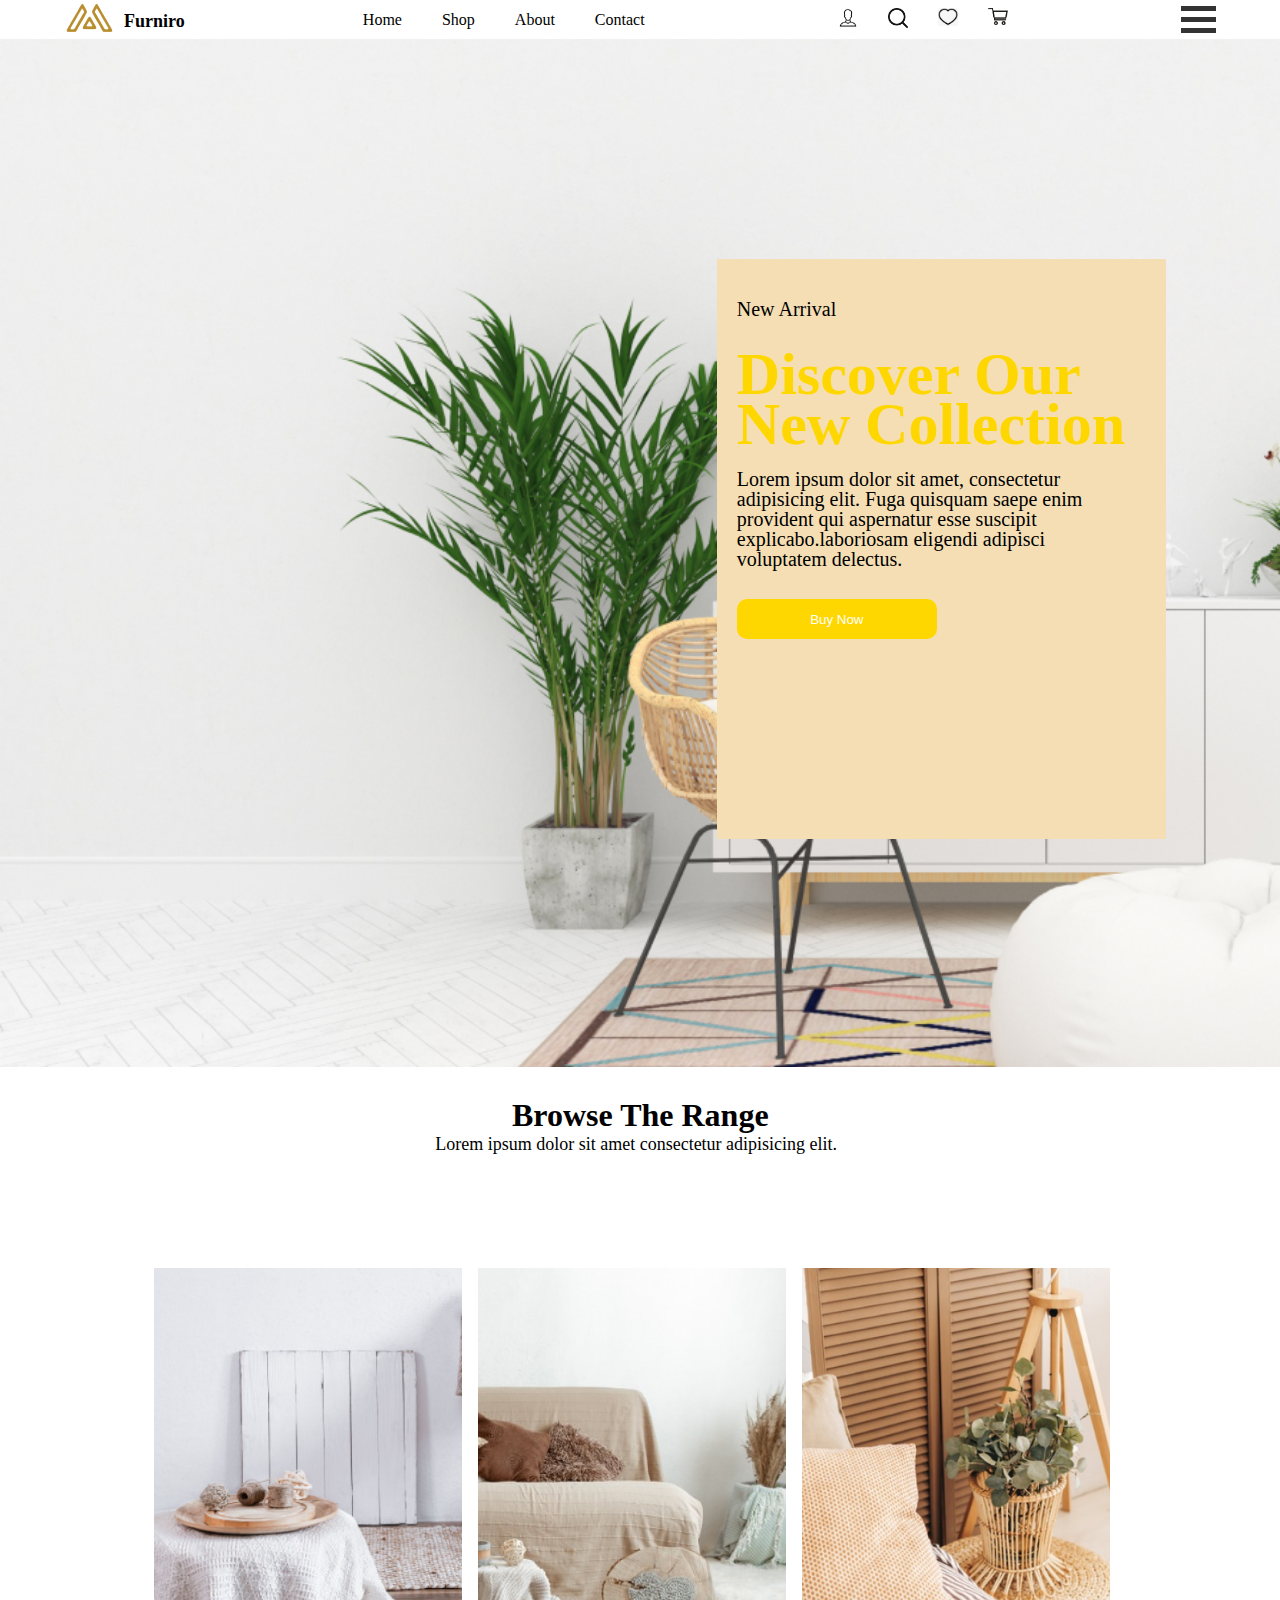
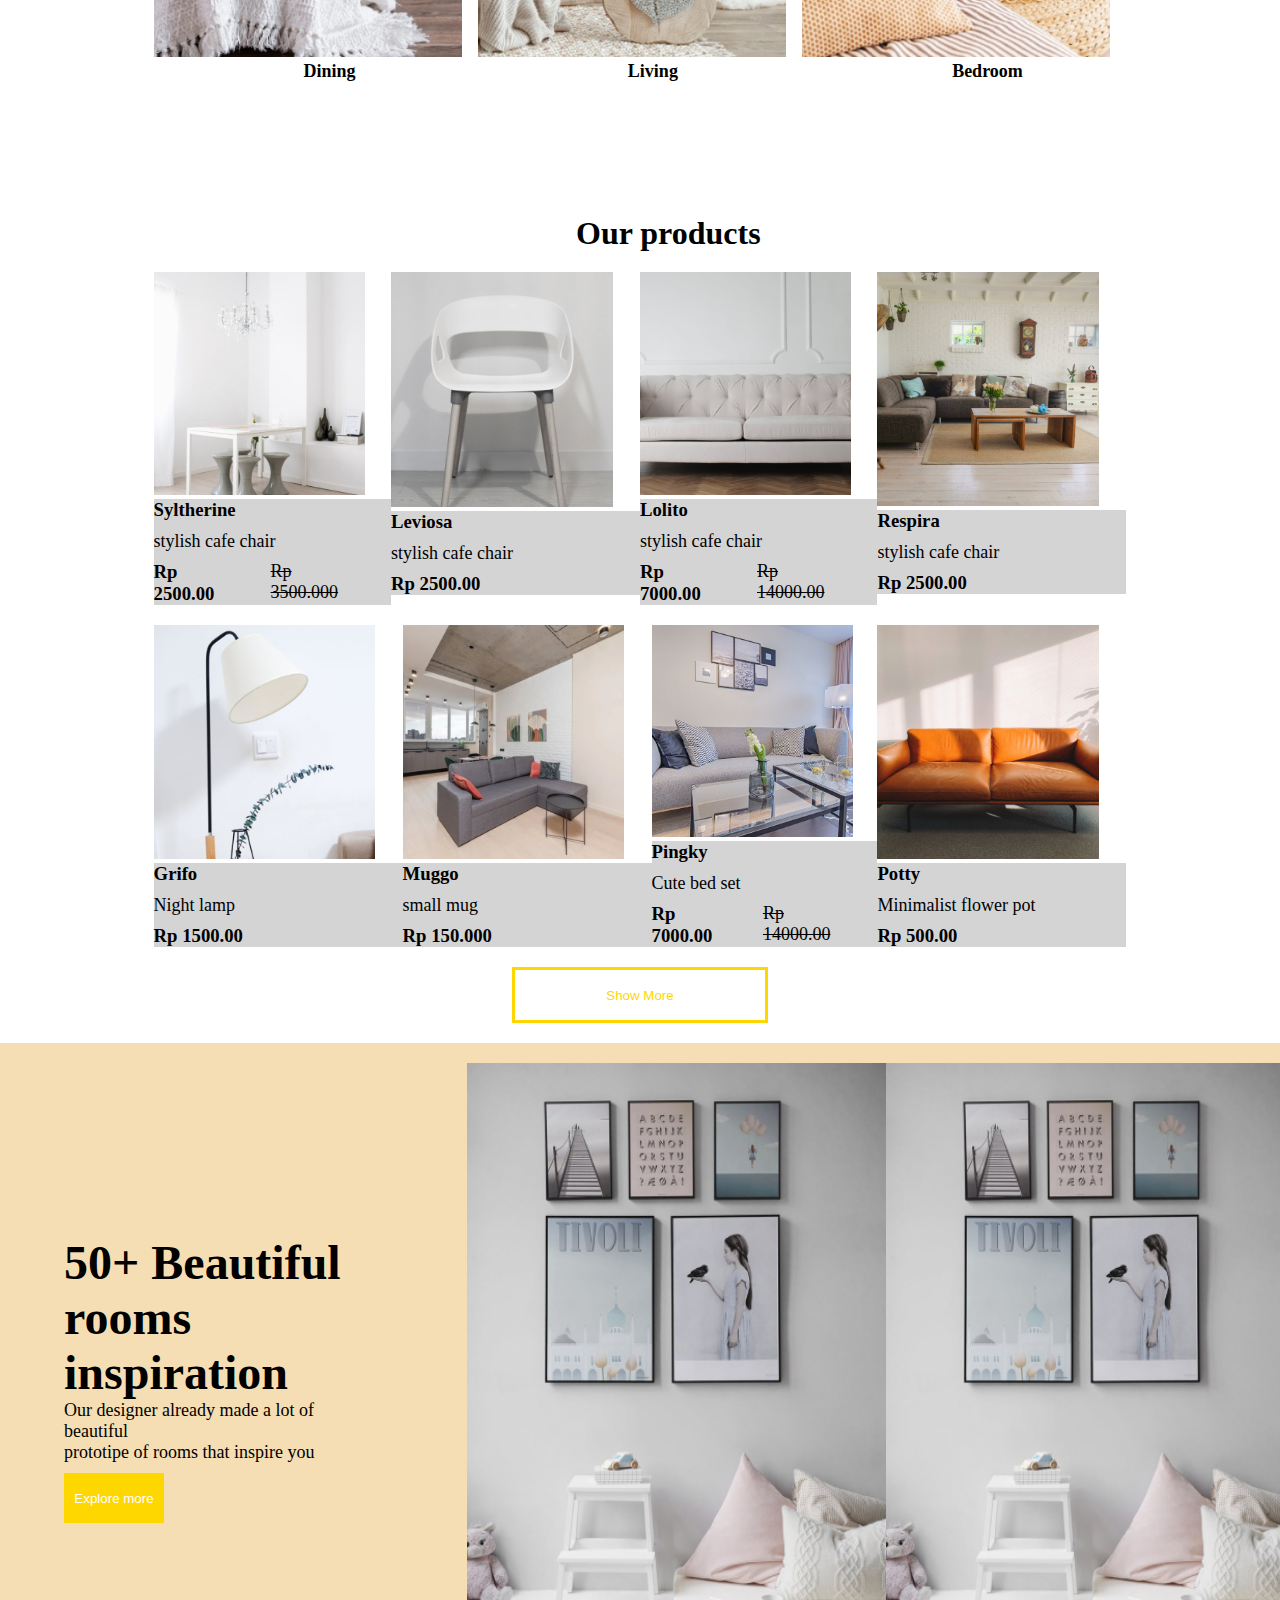
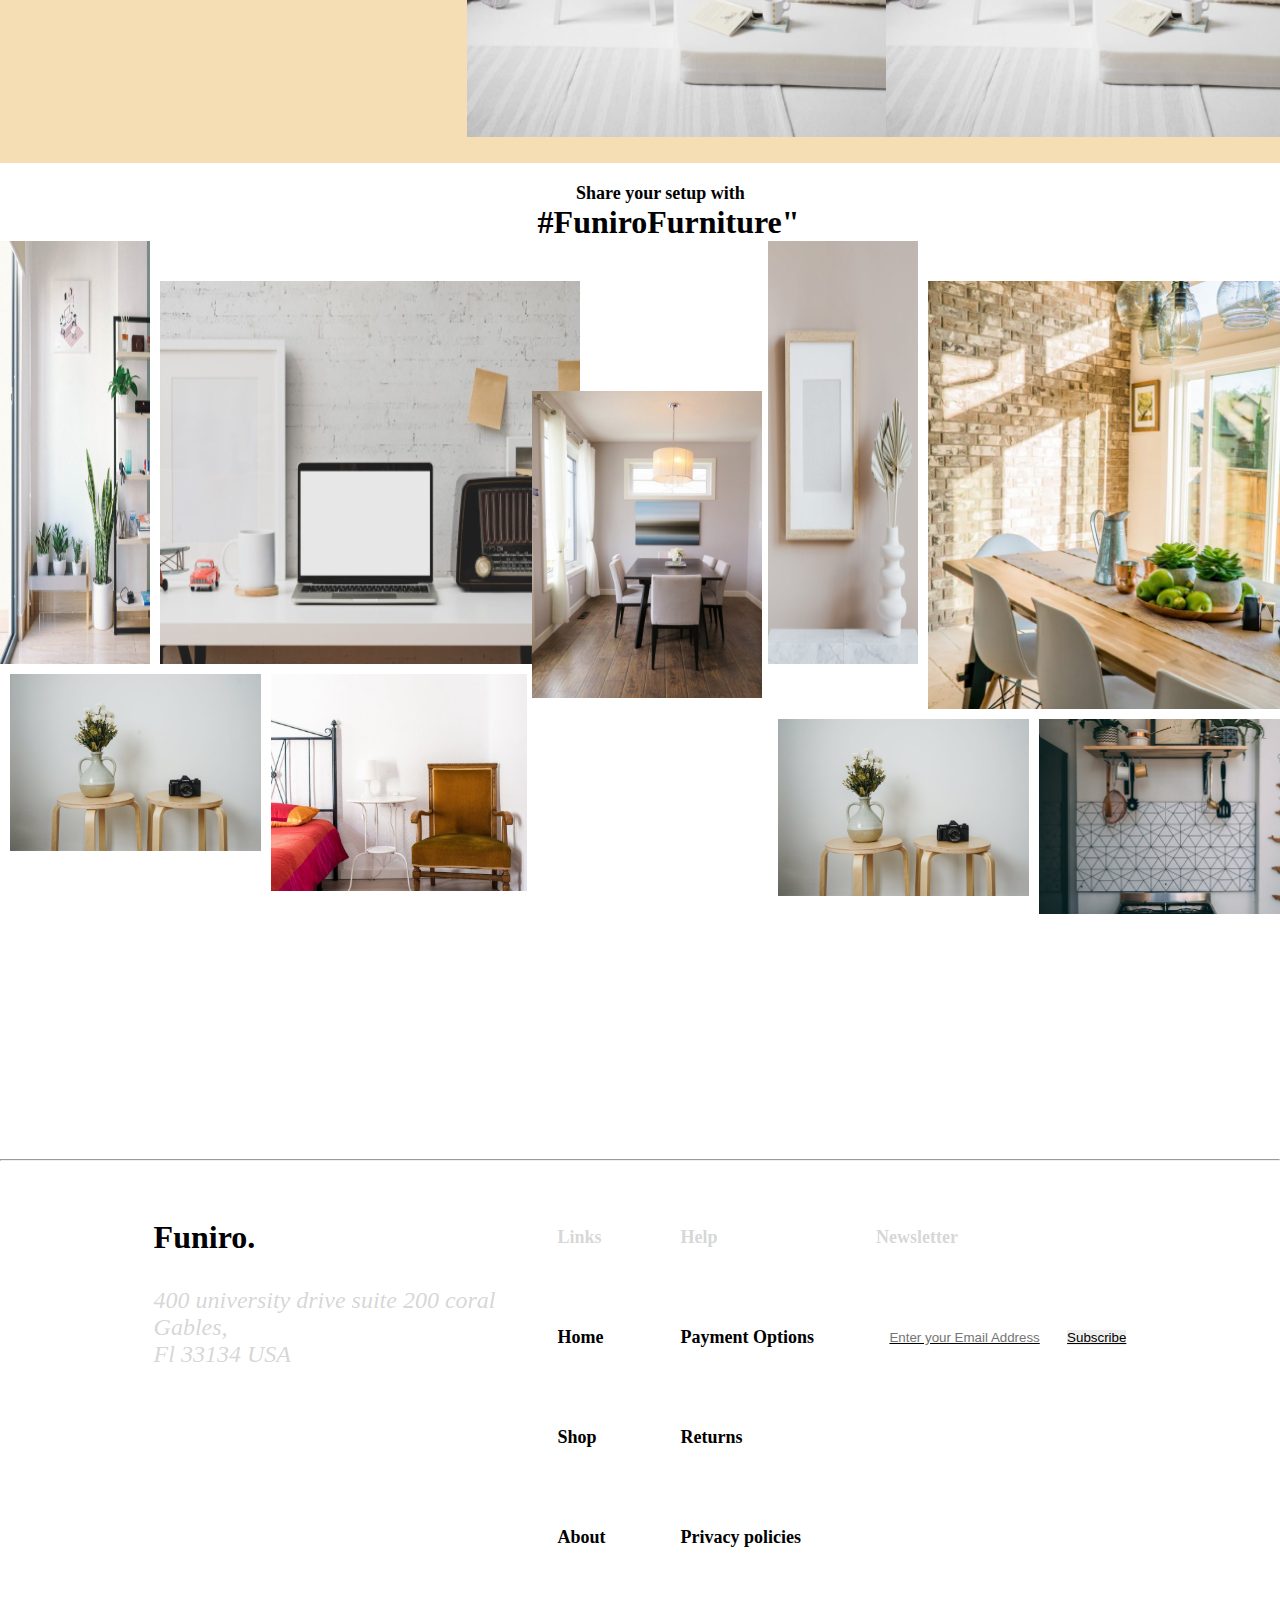
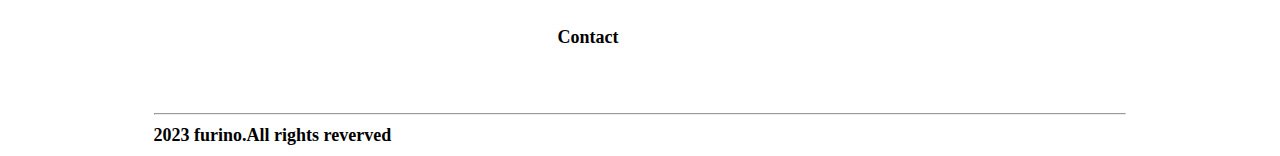
<file: index.html>
<!DOCTYPE html>
<html lang="en">

<head>
    <meta charset="UTF-8">
    <meta name="viewport" content="width=device-width, initial-scale=1.0">
    <title>Document</title>
    <link rel="stylesheet" href="C:\Users\USER\Desktop\furniro\style.css">
    <style>
        *{
    padding: 0;
    margin: 0;
    box-sizing: content-box;
    
}
.navbar{
    display: flex;
    align-items: center;
   justify-content: space-between;
   padding: 0 5%;
  

    
    
}
.icondiv{
    display: flex;
    
   
    
}
img{
    width: 50px;
    align-items: center;

}
ul{
    list-style: none;
    display: flex;
    }

    ul li{
        padding: 0 20px;
    }
    .logo p{
        float: inline-end;
        margin-top: 10px;
        margin-left: 10px;
    }
    .icondiv img{
        padding: 0 15px;
        width: 20px;
    }
    p{
        font-weight: bolder;
        font-size: large;
    }
    .container{
        background: url(./images/hero.jpg);
        background-repeat: no-repeat;
        background-size: cover;
        height:100vh;
        padding-top: 10%;
        padding-left: 20%;
        max-width: 1250px;
        
    }
    .content{
        width: 40%;
        height: 60%;
    background-color:wheat;
    margin-left: 45%;
    margin-top: 9%;
    padding: 20px 20px;
    
       
        }
        .menuicon{
            display: inline-block;
            cursor: pointer;
        }
        .bar1, .bar2, .bar3{
            width: 35px;
            height: 5px;
            background-color: #333;
            margin: 6px 0;
            transition: 0.45s;
        }
        .content p{
          font-size: 20px;
          width: 400px;
          font-weight: 50;
          line-height: 20px;
          margin-top: 20px;
    
        }
        .content h2{
            font-size:60px;
            line-height: 50px;
            margin-top: 30px;
            color: gold;
        
        }
        .content button{
            width: 200px;
            height: 40px;
            background-color: gold;
            color: white;
            border-radius: 10px;
            border: none;
           margin-top: 30px;
        }
        .browse{
            margin-top: 30px;
            font-size: xx-large;
            margin-left: 40%;
           }
           .browse_p{
            margin-left: 34%;
            font-size: large;
            font-weight: 400;
           }
           .browsediv{
            display: flex;
            
            height: 70vh;
            padding: 0 12%;
            align-items: center;
            max-width: fit-content;
            }
           .range{
            width: 95%;
            margin-top: 10px;
            
           }
           
           .range-2{
            width: 95%;
            margin-top: 10px;
           }
           .range-3{
            width: 95%;
            margin-top: 10px;
           }
          .range-p,.range-2-p,.range-3-p{
            padding-left: 150px;
          }
          .our{
            margin-top: 30px;
            font-size: xx-large;
            margin-left: 45%;
          }
          .ourproductdiv{
            display: flex;
            width: fit-content;
            height: fit-content;
            padding: 0 12%;
            margin: 0%;
            margin-top: 20px;
          }
            
         
          
         
         .pricediv{
            display: flex;
        
         } 
         .pricediv p{
            font-weight: 200;
            padding: 0 34px;
            text-decoration: line-through;
         }
         .style{
            font-weight: 200;
            line-height: 40px;
            
         }
         .downdrop{
            width: fit-content;
                background-color: hsla(0, 0%, 50%, 0.336)}

            .downdrop-1{
                width: max-content;
                height: fit-content;
                background-color: hsla(0, 0%, 50%, 0.336);
                width: 249px;
            }
        
         
         .lolito{
            width: 89%;
            
            
         }
         .respira{
            width: 89%;
            
           
         }
         .syltherine{
            width: 89%;
        }
        .leviosa{width: 89%;

        }
        .showmore{
            width: 250px;
            border: solid gold;
            background-color: white;
            color: gold;
            height: 50px;
            margin-left: 40%;
            margin-top: 20px;
        }
        .container-2{
            background-color: wheat;
            height: 80vh;
            min-height: fit-content;
        
            
            min-width: fit-content;
            margin-top: 20px;
            display: flex;
            }
            .beautifuldiv{
                padding: 5% 5%;
                width: 30%;
                height: fit-content;
                margin-top: 10%;
                

                
            
                
            }
            .beautifuldiv h2{
                
                font-size: 300%;
                max-width: fit-content;
            }
            .beautifuldiv p{
                font-weight: 200;
            }
            .beautifuldiv button{
                background-color: gold;
                color: white;
                margin-top: 10px;
                border: none;
                width: 100px;
                height: 50px;

            }
                
        .room-1{
            width: 100%;
            height: 93.5% ;
            padding: 20px;
            margin-left: 5px;

        }
        .share{
            margin-left: 45%;
            font-size: large;
            font-weight: 400px;
            margin-top: 20px;


        }
        .fun{
            margin-left:42%;
            font-size: xx-large;
        }
        .container-3{
            width: max-content%;
            height:100vh;
            display: flex;
            justify-content: space-between;
            
           
            
        }

        
    
        .leftBottom{
            width: 40%;
            height:100vh;
            
        }
        .rightBottom{
            width: 40%;
            height:100vh;
            
            
        }
        .middleBottom{
            width: 20%;
            height:100vh;
            
        }
            .firstImg{
                height: 47vh;
                width: 150px;
            }
        .innerLeftBottom{
            display: flex;
            
        }
        .secondImg{
            width: 420px;
            margin-left: 10px;
            margin-top: 40px;
        }
        .innerLeftDownBottom{
            display: flex;
            width: fit-content;
        }
        .firstImgDownLeft{
           width: 50%; 
           max-width: fit-content;
        }

        .secondImgDownLeft{
            width: 49%; 
          margin-top: 10px;
           height: 100%;
           }
           
            .middleBottom img{
                width: 90%;
                margin-top: 150px;
                margin-left: 20px;
                
            }
           .innerLeftDownBottom img{ 
            margin-top: 10px;
            margin-left: 10px;
           }
           .lastContainer   {
            display: flex;
            padding: 2% 12%;
            justify-content: space-between;
            max-height: fit-content;
           }
           .comapanynameAdressdiv{
            
            
           }
           .comapanynameAdressdiv h2{
            line-height: 100px;
            font-size: xx-large;
           }
        .comapanynameAdressdiv address{
            font-size:x-large;
            color:  hsla(0, 0%, 50%, 0.336);
            font-weight: 200;}
            

        .links p{
            line-height: 100px;
        }
        .help{
            line-height: 100px;
        }
        .newsletter{
            line-height: 100px;
        }

        .newsletter button{
            display: inline-block;
        }
        .newsletter input{
            border: none;
            text-decoration: underline;
            text-align: center;
        }
        .newsletter button{
            border: none;
            text-decoration: underline;
            margin-left: 10px;
        
        }
            
            
            
            

        .helP,.linkSP, .newsletter P{
            color: hsla(0, 0%, 50%, 0.336); ;
        }

        .hrhr{
            padding: 0 12%;
        }
       .lastP {
            padding: 10px 12%;
        }

        @media screen and (max-width: 480px){
            

        }
    </style>
   
</head>

<body>
    <div class="navbar">
        <div class="logo">
            <img src="./images/./logo.png" alt="">
            <p>Furniro</p>
        </div>
        <nav class="list">
            <ul>
                <li>Home</li>
                <li>Shop</li>
                <li>About</li>
                <li>Contact</li>
            </ul>
        </nav>
        <div class="icondiv">
            <a href=""><img src="./images/contact icon.png" alt=""></a>
            <a href=""><img src="./images/search icon.png" alt=""></a>
            <a href=""><img src="./images/love icon.png" alt=""></a>
            <a href=""><img src="./images/cart icon.png" alt=""></a>
        </div>
        <div class=menuicon>
            <div class="bar1"></div>
            <div class="bar2"></div>
            <div class="bar3"></div>

        </div>

    </div>
    <div class="container">
        <div class="content">
            <p>New Arrival</p>
            <h2>Discover Our <br>New Collection</h2>
            <p>Lorem ipsum dolor sit amet, consectetur adipisicing elit. Fuga quisquam saepe enim provident qui
                aspernatur esse suscipit explicabo.laboriosam eligendi adipisci voluptatem delectus.</p>
            <button>Buy Now</button>
        </div>
    </div>
    
        <h3 class="browse">Browse The Range</h3>
        <p class="browse_p">Lorem ipsum dolor sit amet consectetur adipisicing elit.</p>
        <div class="browsediv">
            <div><img class="range" src="./images/range-1.jpg" alt="">
                <p class="range-p">Dining</p>
            </div>
            <div><img class="range-2" src="./images/range-2.jpg" alt="">
                <p class="range-2-p">Living</p>
            </div>
            <div><img class="range-3" src="./images/range-3.jpg" alt="">
                <p class="range-3-p">Bedroom</p>
            </div>
        </div>
        <h2 class="our">Our products</h2>
        <div class="ourproductdiv">
            <div><img class="syltherine"  src="./images/syltherine.jpg" alt="">
             <div class="downdrop"><h3>Syltherine</h3>
                <p class="style">stylish cafe chair</p>
                <div class="pricediv"><h3>Rp 2500.00</h3><p>Rp 3500.000</p></div></div>   
             </div>
            <div><img class="leviosa" src="./images/leviosa.jpg" alt="">
                <div class="downdrop-1"><h3>Leviosa</h3>
                    <p class="style">stylish cafe chair</p>
                    <h3>Rp 2500.00</h3></div>
            </div>
            <div><img class="lolito" src="./images/lolito.jpg" alt="">
                <div class="downdrop"><h3>Lolito</h3>
                    <p class="style">stylish cafe chair</p>
                    <div class="pricediv"><h3>Rp 7000.00</h3><p>Rp 14000.00</p></div></div>  
            </div>
            <div>
            <img class="respira" src="./images/respira.jpg" alt="">
            <div class="downdrop-1"><h3>Respira</h3>
                <p class="style">stylish cafe chair</p>
                <h3>Rp 2500.00</h3></div>
            </div>
        </div>

        <div class="ourproductdiv">
            <div><img class="leviosa" src="./images/grifo.jpg" alt="">
                <div class="downdrop-1"><h3>Grifo</h3>
                    <p class="style">Night lamp</p>
                    <h3>Rp 1500.00</h3></div>  
             </div>
            <div><img class="leviosa" src="./images/muggo.jpg" alt="">
                <div class="downdrop-1"><h3>Muggo</h3>
                    <p class="style">small mug</p>
                    <h3>Rp 150.000</h3></div>
            </div>
            <div><img class="lolito" src="./images/pingky.jpg" alt="">
                <div class="downdrop"><h3>Pingky</h3>
                    <p class="style">Cute bed set</p>
                    <div class="pricediv"><h3>Rp 7000.00</h3><p>Rp 14000.00</p></div></div>  
            </div>
            <div>
            <img class="respira" src="./images/potty.jpg" alt="">
            <div class="downdrop-1"><h3>Potty</h3>
                <p class="style">Minimalist flower pot</p>
                <h3>Rp 500.00</h3></div>
            </div>
        </div>
        <button class="showmore">Show More</button>
        <div class="container-2">
            <div class="beautifuldiv">
                <h2>50+ Beautiful rooms <br>inspiration</h2>
                 <p>Our designer already made a lot of beautiful <br>prototipe of rooms that inspire you</p>
                 <button>Explore more</button>
            </div>
            <div>
                <img class="room-1" src="./images/room-1.jpg" alt="">
            </div>
            <div>
                <img class="room-1" src="./images/room-1.jpg" alt="">
            </div>
        </div>
        <p class="share">Share your setup with</p>
        <h2 class="fun">#FuniroFurniture"</h2>
        <div class="container-3">
            <div class="leftBottom">
                <div class="innerLeftBottom"> 
                    <img class="firstImg" src="./images/gallery-1.jpg" alt="">
                    <img class="secondImg" src="./images/gallery-2.jpg" alt="">
                </div>
                <div class="innerLeftDownBottom">
                    <img  class="secondImgDownLeft" src="./images/gallery-7.jpg" alt="">
                    <img  class="firstImgDownLeft" src="./images/gallery-6.jpg" alt="">

                </div>
                
            </div>

            <div class="middleBottom">
                <img src="./images/gallery-3.jpg" alt="">
            </div>
            <div class="rightBottom">
                <div class="innerLeftBottom"> 
                    <img class="firstImg" src="./images/gallery-8.jpg" alt="">
                    <img class="secondImg" src="./images/gallery-5.jpg" alt="">
                </div>
                <div class="innerLeftDownBottom">
                    <img  class="secondImgDownLeft" src="./images/gallery-7.jpg" alt="">
                    <img  class="firstImgDownLeft" src="./images/gallery-9.jpg" alt="">

                </div>
            </div>
        </div>
        <br>
        <hr>
        
            <div class="lastContainer">
                <div class="comapanynameAdressdiv"> 
                    <h2>Funiro.</h2>
                    <address>
                        400 university drive suite 200 coral <br>
                        Gables,<br>
                        Fl 33134 USA
                    </address>
                </div>
                <div class="links">
                    <p class="linkSP">Links</p>
                    <p>Home</p>
                    <p>Shop</p>
                    <p>About</p>
                    <p>Contact</p>
                </div>
                <div class="help"> 
                    <p class="helP">Help</p>
                    <p>Payment Options</p>
                    <p>Returns</p>
                    <p>Privacy policies</p>
                    
                </div>

                <div class="newsletter">
                    <p>Newsletter</p>
                    <input type="text" placeholder="Enter your Email Address">
                    <button>Subscribe</button>
                    
                </div>
               
            </div>
            
        
            <div class="hrhr">
                <hr>
            </div>
            
            <div class="closingDiv"></div>
            <p class="lastP">2023 furino.All rights reverved</p>
        </div>
        
    
</body>

</html>
</file>
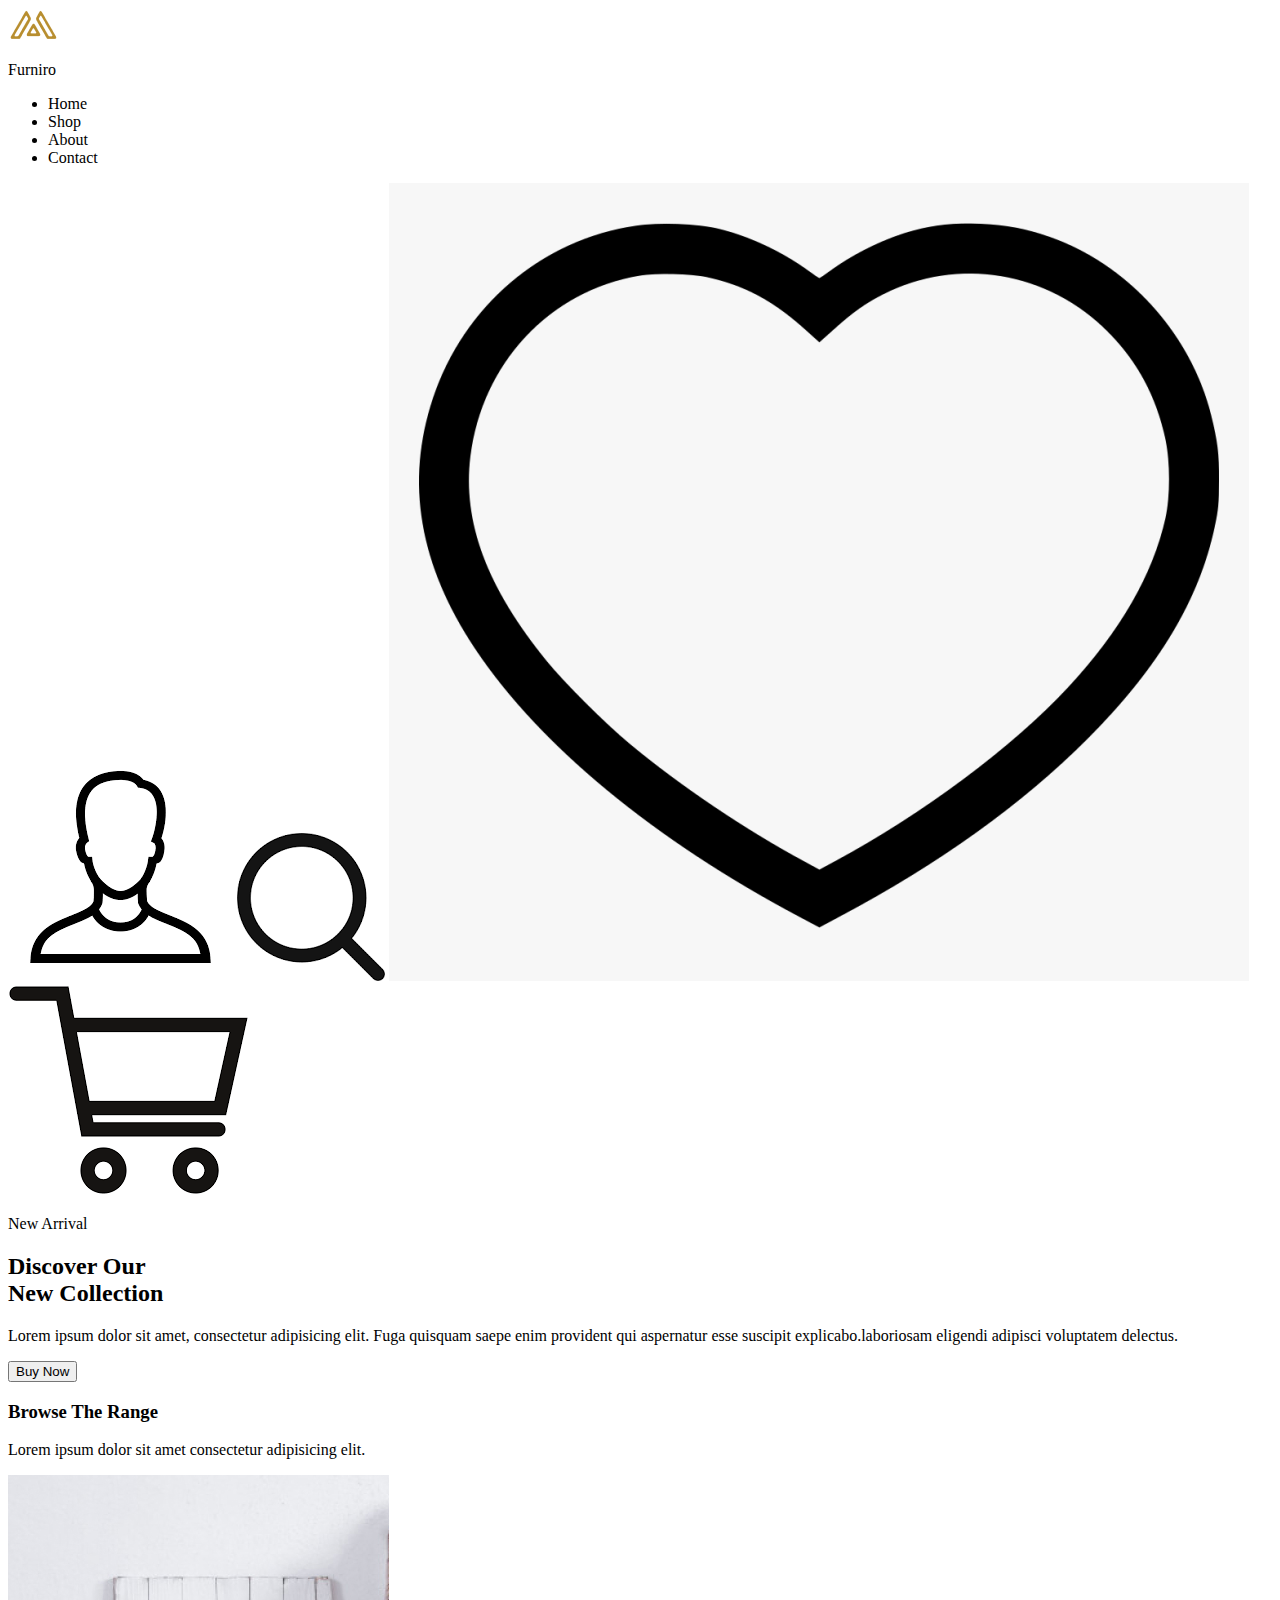
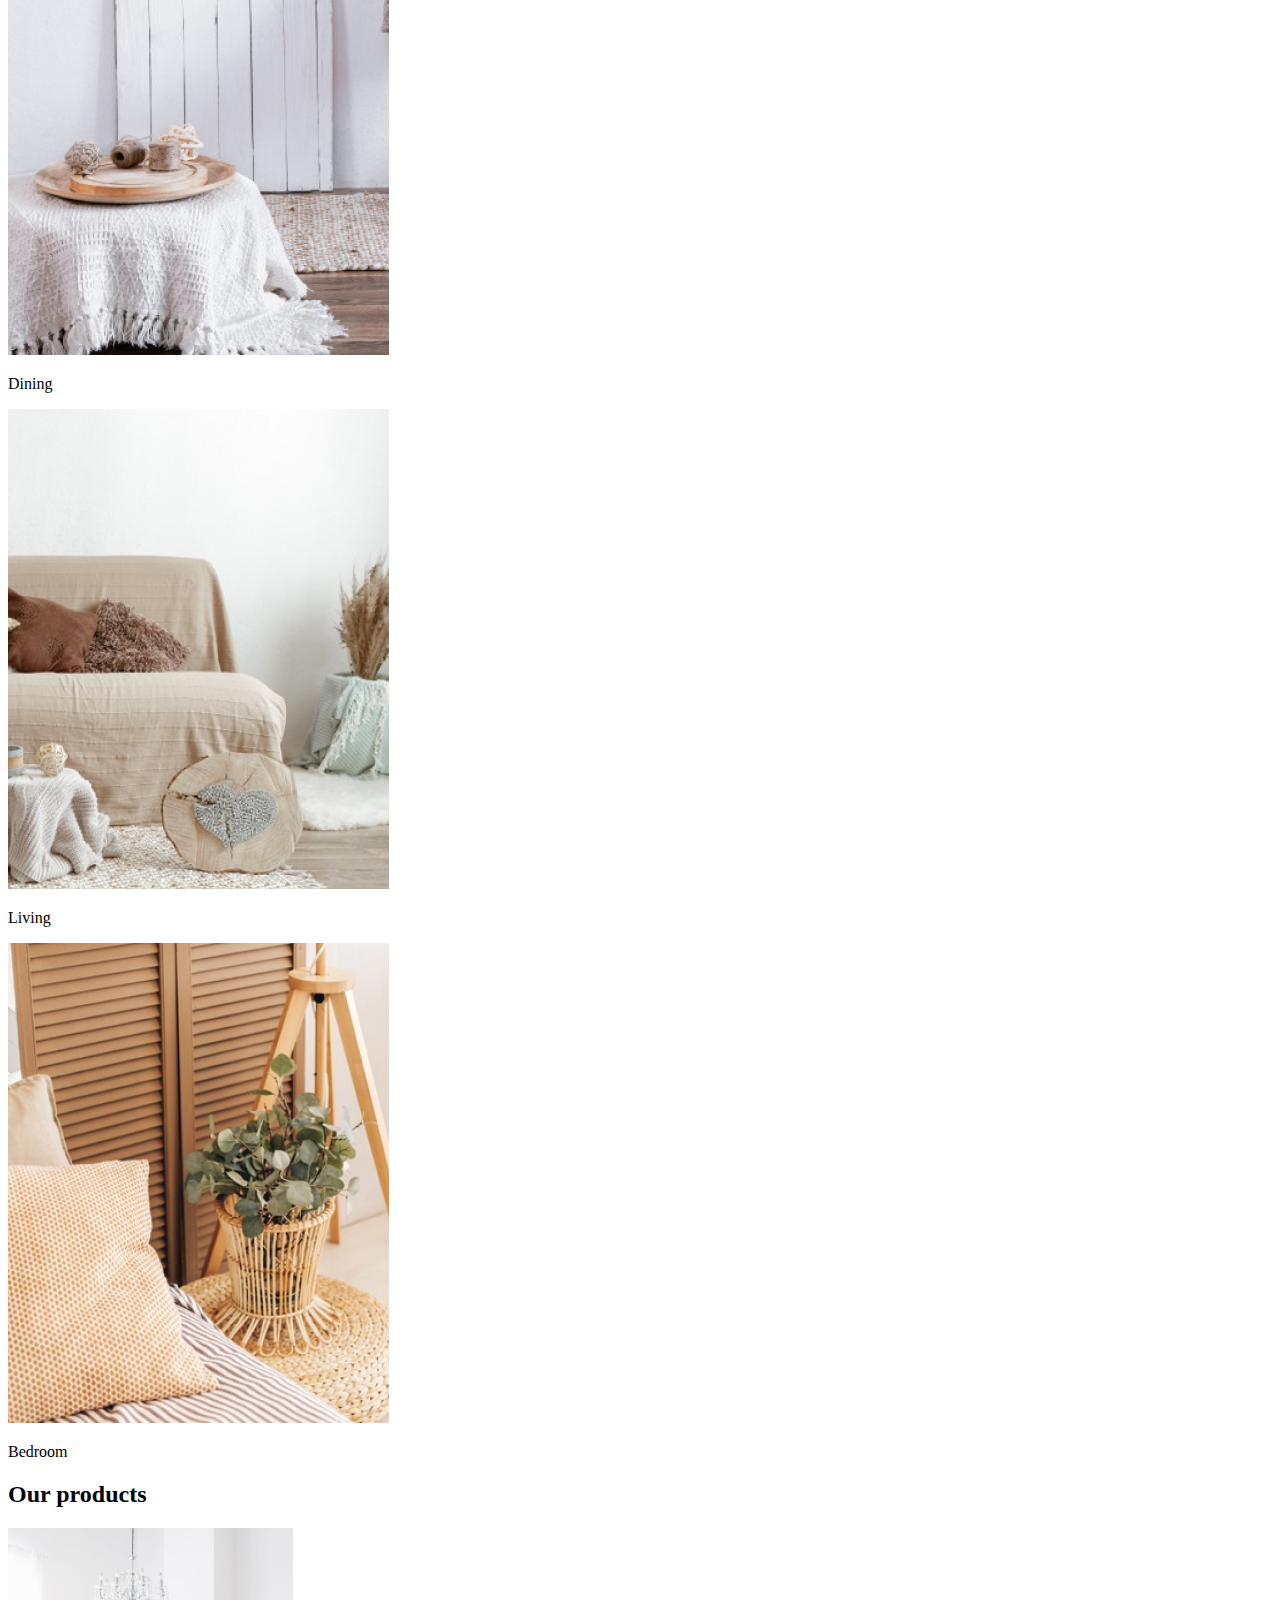
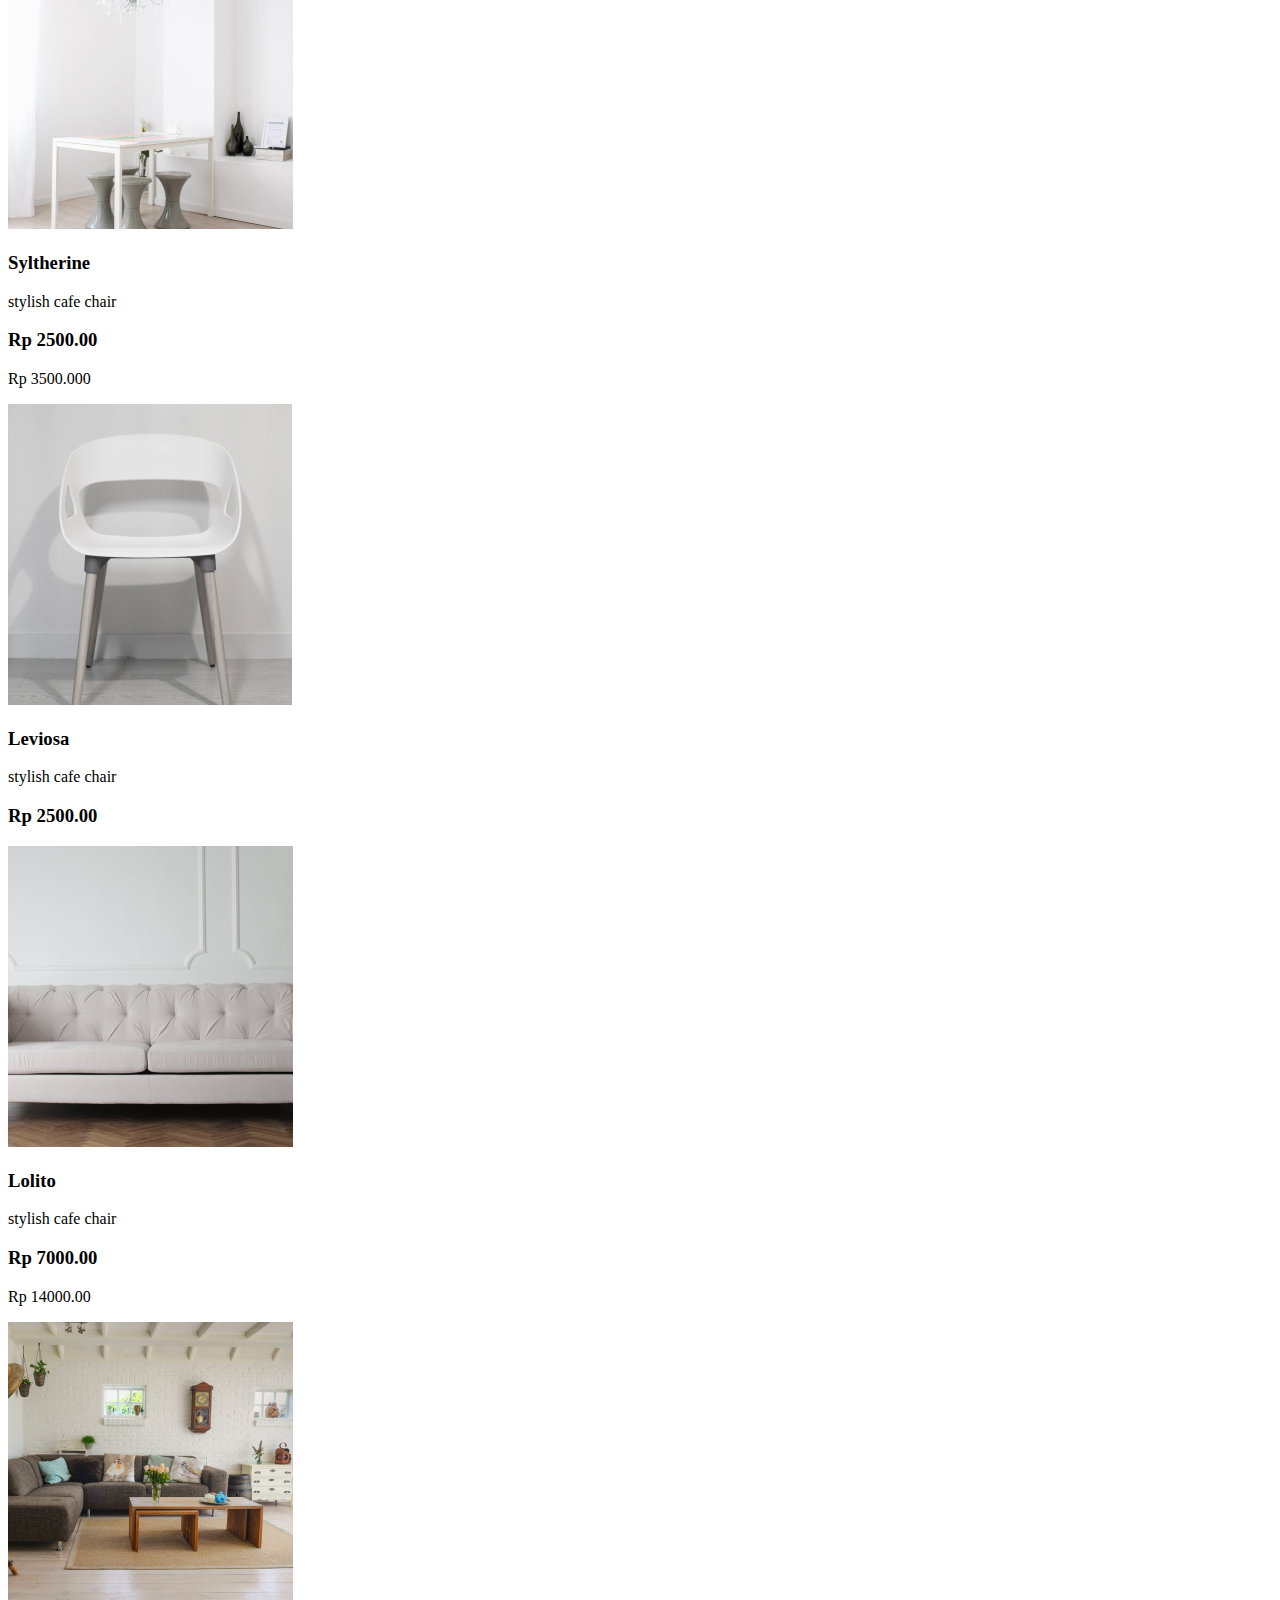
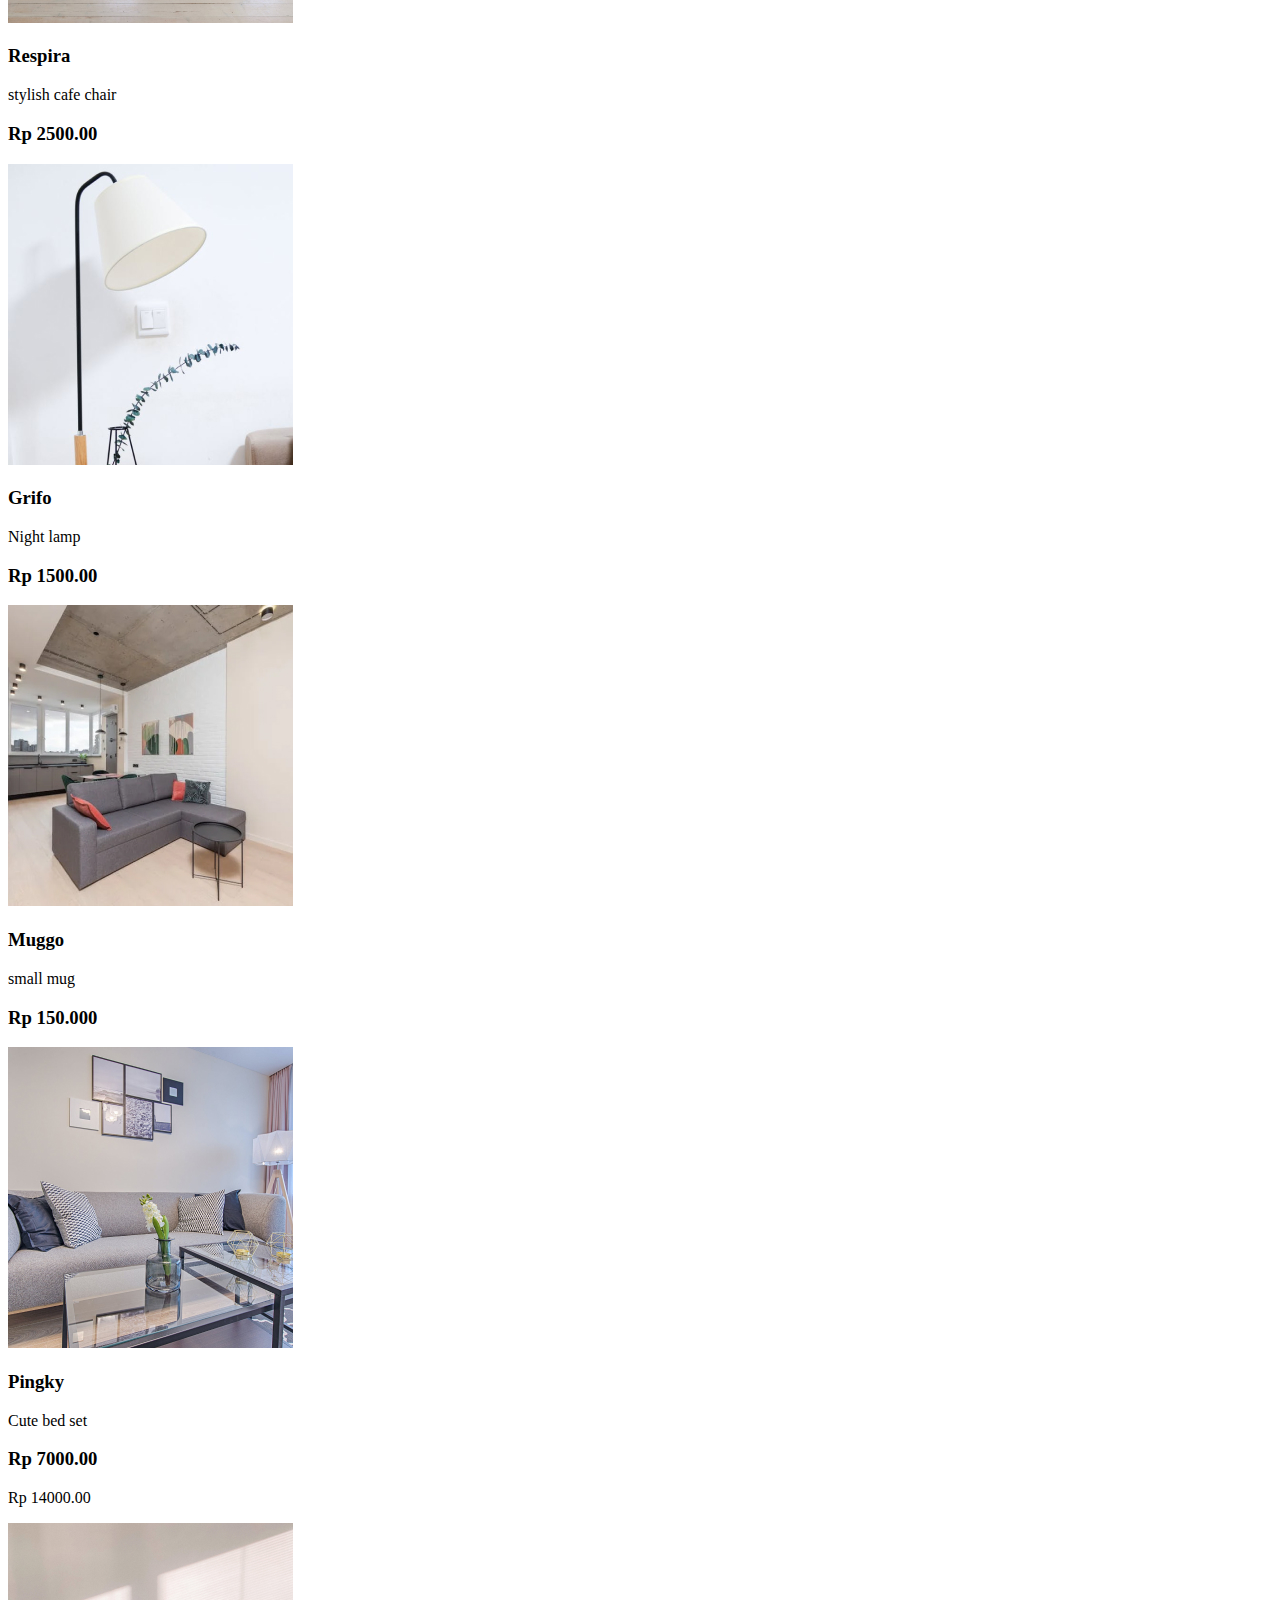
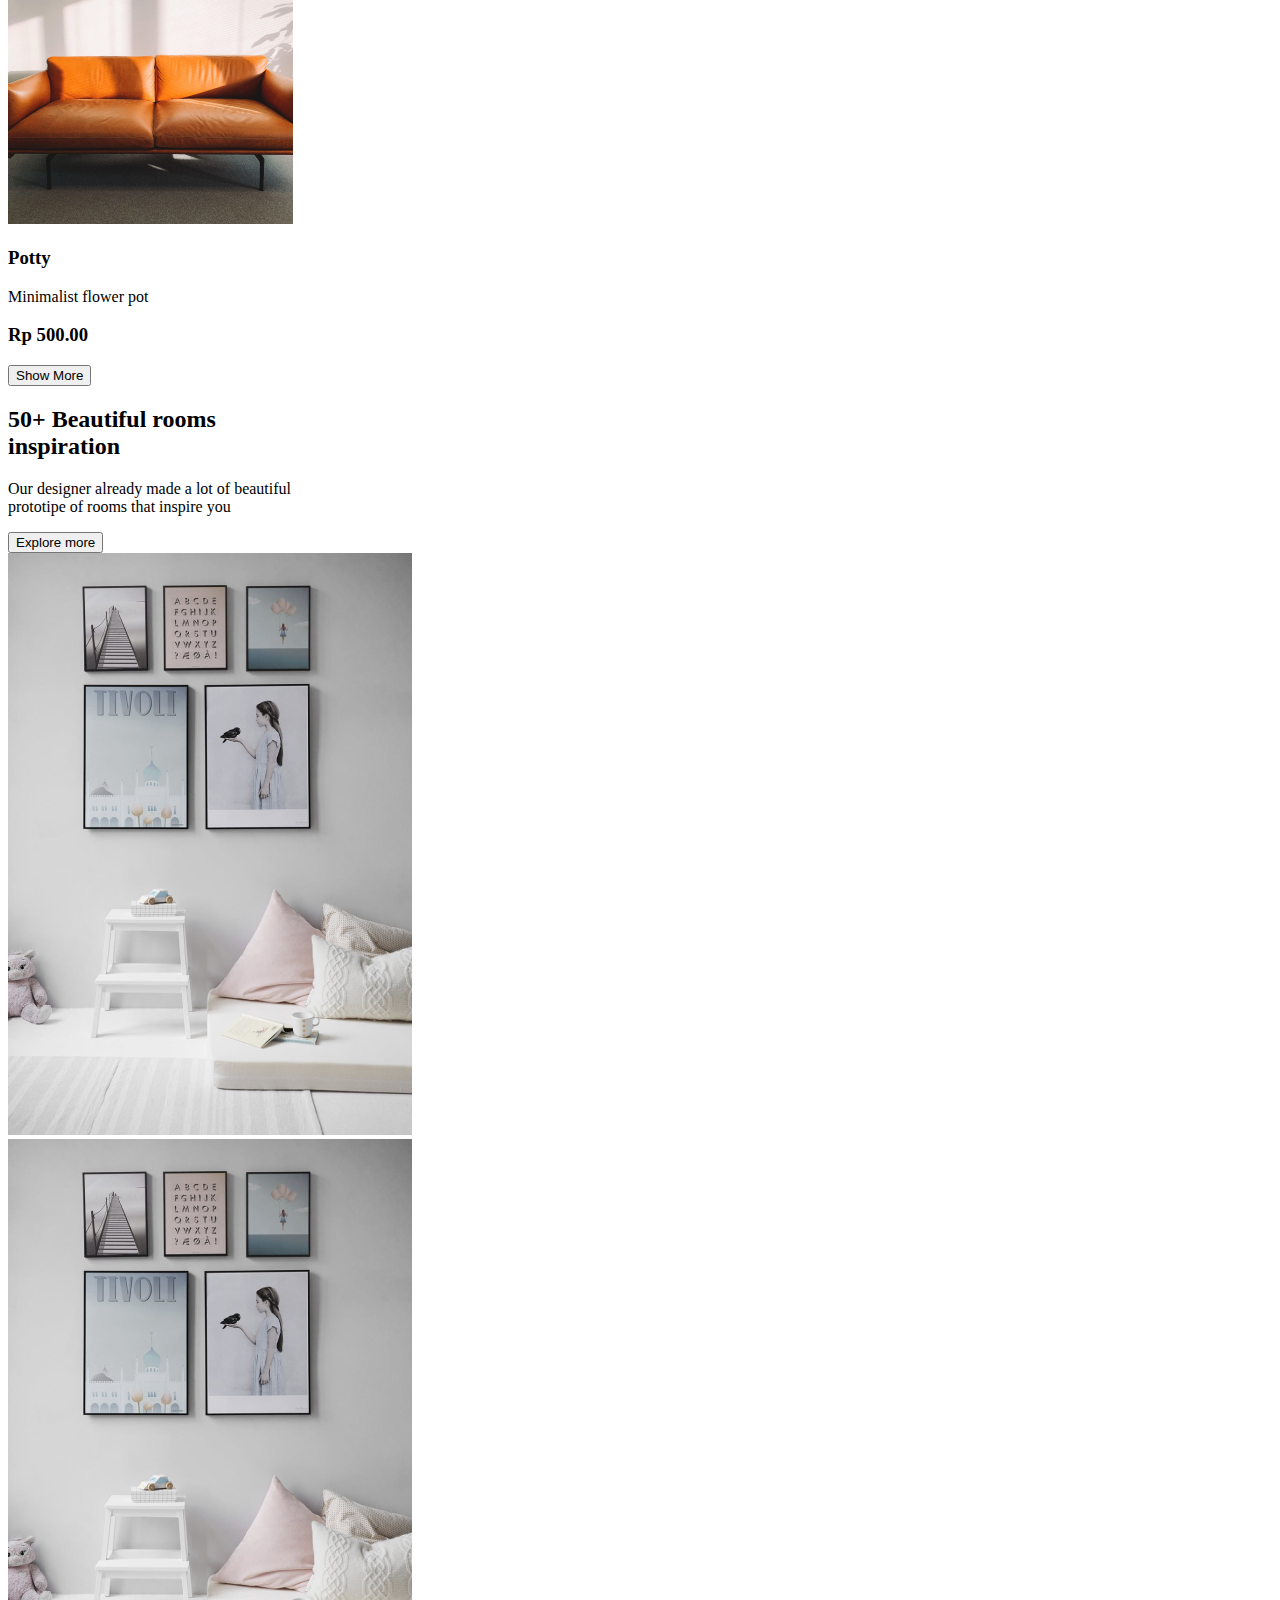
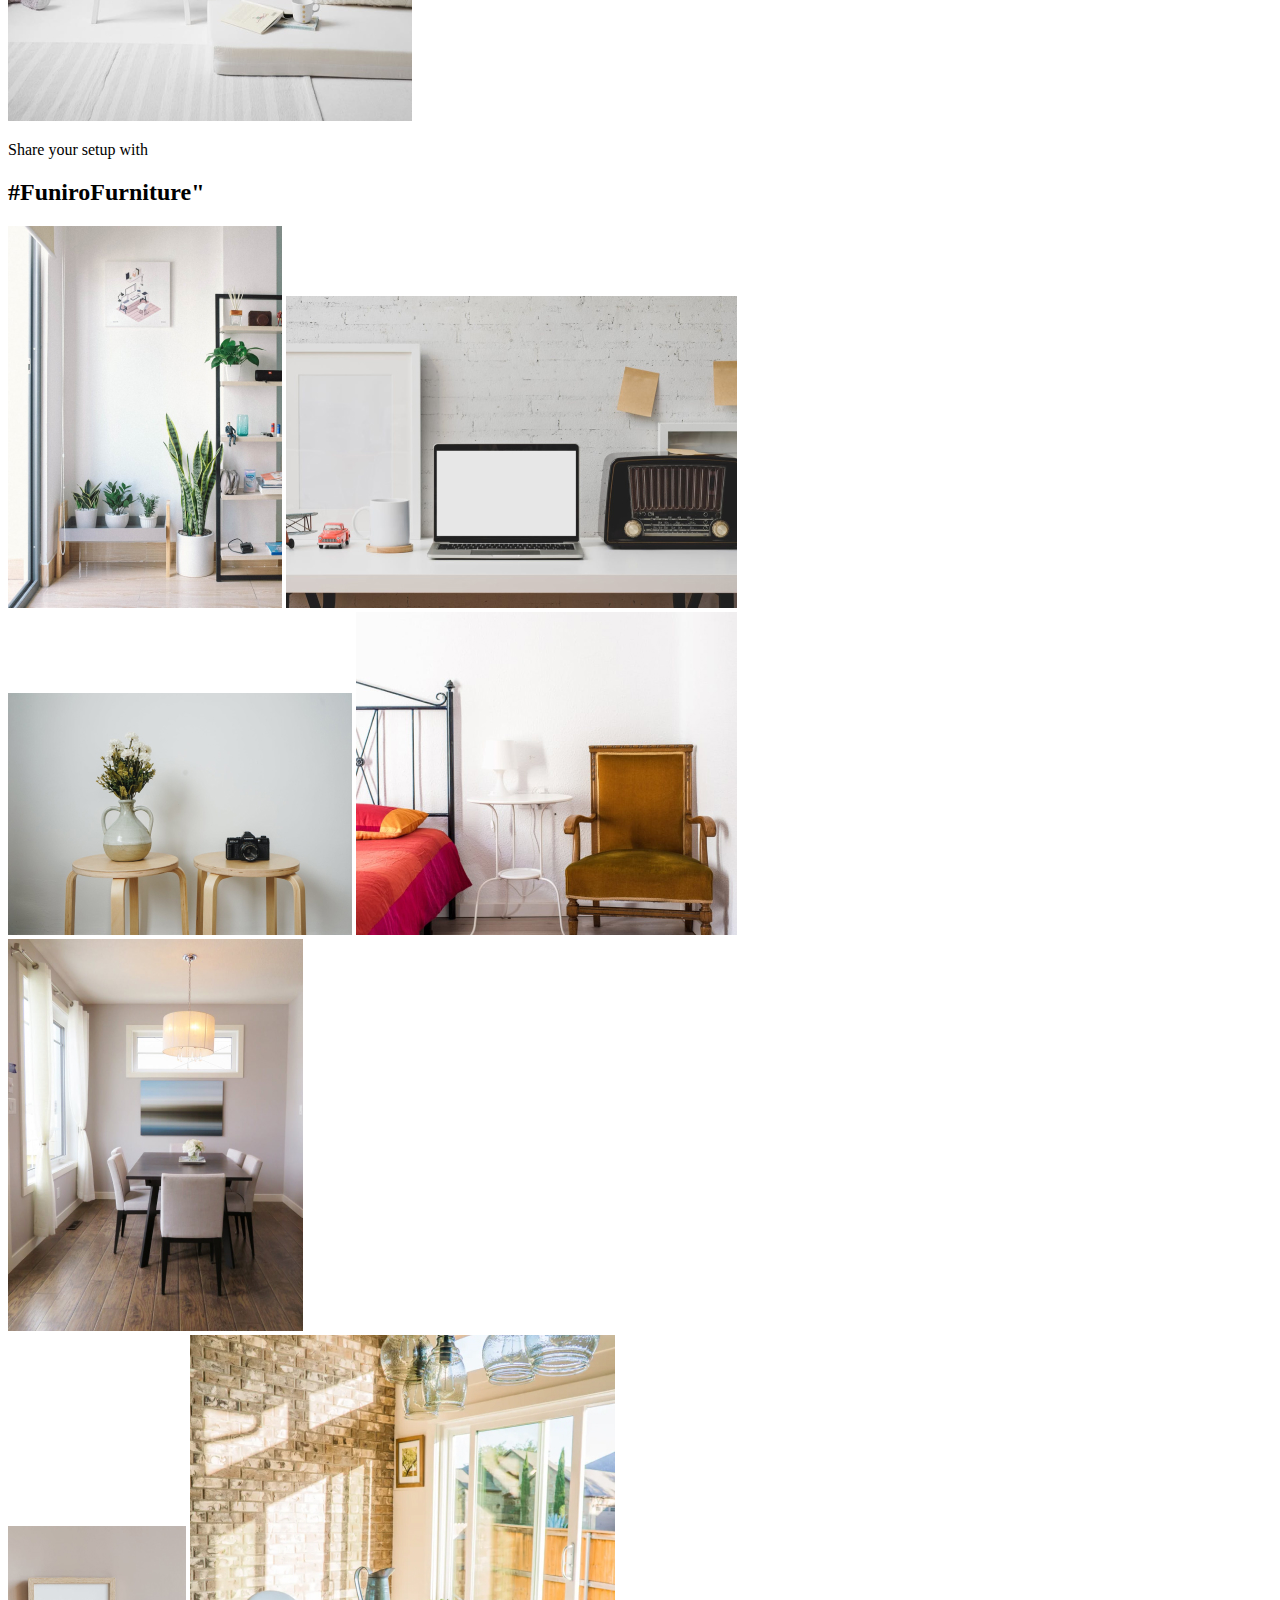
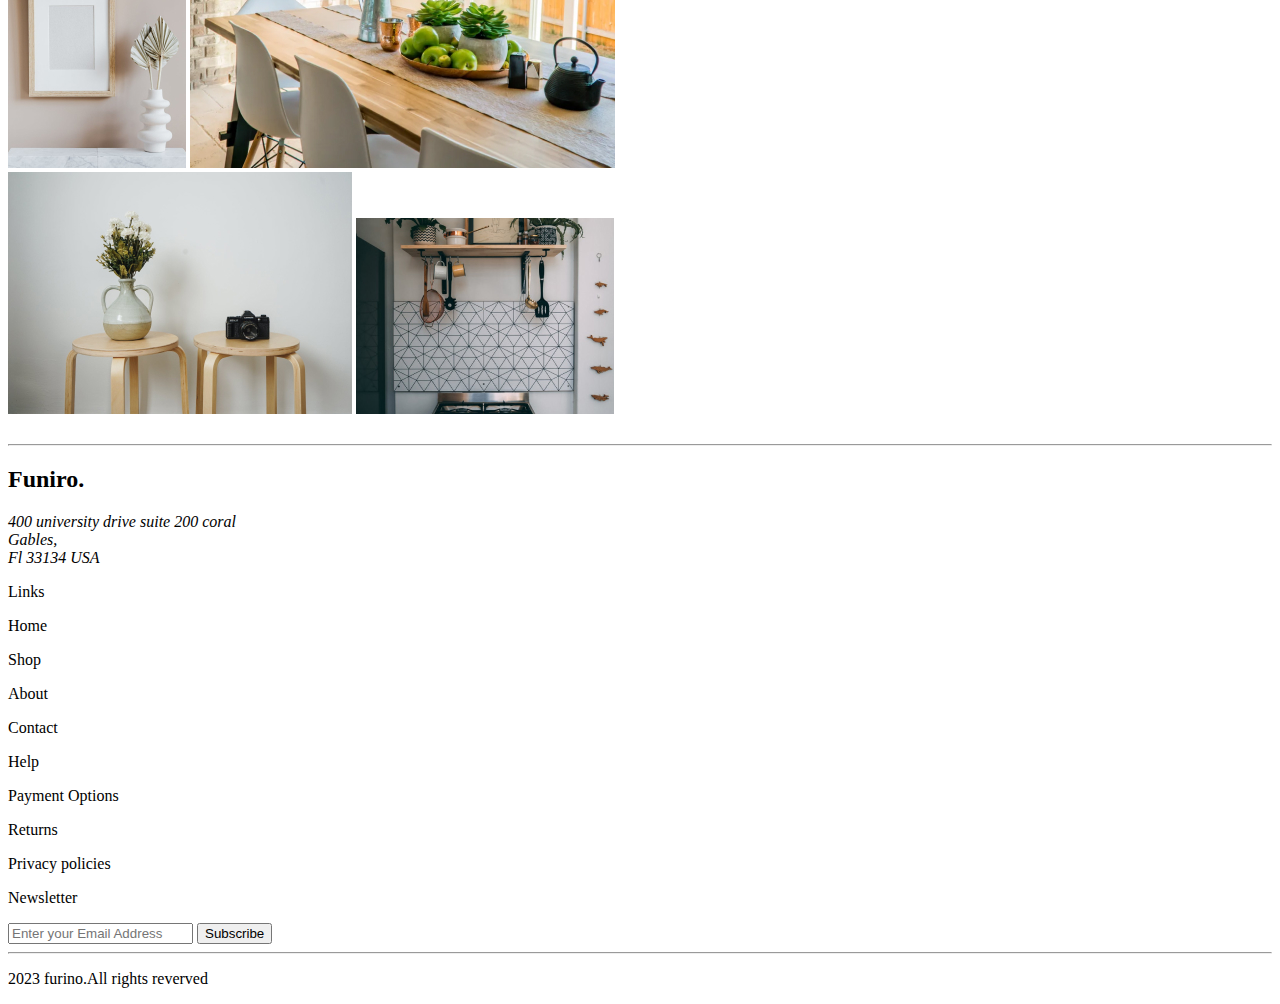
<file: furniro.html>
<!DOCTYPE html>
<html lang="en">

<head>
    <meta charset="UTF-8">
    <meta name="viewport" content="width=device-width, initial-scale=1.0">
    <title>Document</title>
    <link rel="stylesheet" href="C:\Users\USER\Desktop\furniro\style.css">
   
</head>

<body>
    <div class="navbar">
        <div class="logo">
            <img src="./images/./logo.png" alt="">
            <p>Furniro</p>
        </div>
        <nav class="list">
            <ul>
                <li>Home</li>
                <li>Shop</li>
                <li>About</li>
                <li>Contact</li>
            </ul>
        </nav>
        <div class="icondiv">
            <a href=""><img src="./images/contact icon.png" alt=""></a>
            <a href=""><img src="./images/search icon.png" alt=""></a>
            <a href=""><img src="./images/love icon.png" alt=""></a>
            <a href=""><img src="./images/cart icon.png" alt=""></a>
        </div>
        <div class=menuicon>
            <div class="bar1"></div>
            <div class="bar2"></div>
            <div class="bar3"></div>

        </div>

    </div>
    <div class="container">
        <div class="content">
            <p>New Arrival</p>
            <h2>Discover Our <br>New Collection</h2>
            <p>Lorem ipsum dolor sit amet, consectetur adipisicing elit. Fuga quisquam saepe enim provident qui
                aspernatur esse suscipit explicabo.laboriosam eligendi adipisci voluptatem delectus.</p>
            <button>Buy Now</button>
        </div>
    </div>
    
        <h3 class="browse">Browse The Range</h3>
        <p class="browse_p">Lorem ipsum dolor sit amet consectetur adipisicing elit.</p>
        <div class="browsediv">
            <div><img class="range" src="./images/range-1.jpg" alt="">
                <p class="range-p">Dining</p>
            </div>
            <div><img class="range-2" src="./images/range-2.jpg" alt="">
                <p class="range-2-p">Living</p>
            </div>
            <div><img class="range-3" src="./images/range-3.jpg" alt="">
                <p class="range-3-p">Bedroom</p>
            </div>
        </div>
        <h2 class="our">Our products</h2>
        <div class="ourproductdiv">
            <div><img class="syltherine"  src="./images/syltherine.jpg" alt="">
             <div class="downdrop"><h3>Syltherine</h3>
                <p class="style">stylish cafe chair</p>
                <div class="pricediv"><h3>Rp 2500.00</h3><p>Rp 3500.000</p></div></div>   
             </div>
            <div><img class="leviosa" src="./images/leviosa.jpg" alt="">
                <div class="downdrop-1"><h3>Leviosa</h3>
                    <p class="style">stylish cafe chair</p>
                    <h3>Rp 2500.00</h3></div>
            </div>
            <div><img class="lolito" src="./images/lolito.jpg" alt="">
                <div class="downdrop"><h3>Lolito</h3>
                    <p class="style">stylish cafe chair</p>
                    <div class="pricediv"><h3>Rp 7000.00</h3><p>Rp 14000.00</p></div></div>  
            </div>
            <div>
            <img class="respira" src="./images/respira.jpg" alt="">
            <div class="downdrop-1"><h3>Respira</h3>
                <p class="style">stylish cafe chair</p>
                <h3>Rp 2500.00</h3></div>
            </div>
        </div>

        <div class="ourproductdiv">
            <div><img class="leviosa" src="./images/grifo.jpg" alt="">
                <div class="downdrop-1"><h3>Grifo</h3>
                    <p class="style">Night lamp</p>
                    <h3>Rp 1500.00</h3></div>  
             </div>
            <div><img class="leviosa" src="./images/muggo.jpg" alt="">
                <div class="downdrop-1"><h3>Muggo</h3>
                    <p class="style">small mug</p>
                    <h3>Rp 150.000</h3></div>
            </div>
            <div><img class="lolito" src="./images/pingky.jpg" alt="">
                <div class="downdrop"><h3>Pingky</h3>
                    <p class="style">Cute bed set</p>
                    <div class="pricediv"><h3>Rp 7000.00</h3><p>Rp 14000.00</p></div></div>  
            </div>
            <div>
            <img class="respira" src="./images/potty.jpg" alt="">
            <div class="downdrop-1"><h3>Potty</h3>
                <p class="style">Minimalist flower pot</p>
                <h3>Rp 500.00</h3></div>
            </div>
        </div>
        <button class="showmore">Show More</button>
        <div class="container-2">
            <div class="beautifuldiv">
                <h2>50+ Beautiful rooms <br>inspiration</h2>
                 <p>Our designer already made a lot of beautiful <br>prototipe of rooms that inspire you</p>
                 <button>Explore more</button>
            </div>
            <div>
                <img class="room-1" src="./images/room-1.jpg" alt="">
            </div>
            <div>
                <img class="room-1" src="./images/room-1.jpg" alt="">
            </div>
        </div>
        <p class="share">Share your setup with</p>
        <h2 class="fun">#FuniroFurniture"</h2>
        <div class="container-3">
            <div class="leftBottom">
                <div class="innerLeftBottom"> 
                    <img class="firstImg" src="./images/gallery-1.jpg" alt="">
                    <img class="secondImg" src="./images/gallery-2.jpg" alt="">
                </div>
                <div class="innerLeftDownBottom">
                    <img  class="secondImgDownLeft" src="./images/gallery-7.jpg" alt="">
                    <img  class="firstImgDownLeft" src="./images/gallery-6.jpg" alt="">

                </div>
                
            </div>

            <div class="middleBottom">
                <img src="./images/gallery-3.jpg" alt="">
            </div>
            <div class="rightBottom">
                <div class="innerLeftBottom"> 
                    <img class="firstImg" src="./images/gallery-8.jpg" alt="">
                    <img class="secondImg" src="./images/gallery-5.jpg" alt="">
                </div>
                <div class="innerLeftDownBottom">
                    <img  class="secondImgDownLeft" src="./images/gallery-7.jpg" alt="">
                    <img  class="firstImgDownLeft" src="./images/gallery-9.jpg" alt="">

                </div>
            </div>
        </div>
        <br>
        <hr>
        
            <div class="lastContainer">
                <div class="comapanynameAdressdiv"> 
                    <h2>Funiro.</h2>
                    <address>
                        400 university drive suite 200 coral <br>
                        Gables,<br>
                        Fl 33134 USA
                    </address>
                </div>
                <div class="links">
                    <p class="linkSP">Links</p>
                    <p>Home</p>
                    <p>Shop</p>
                    <p>About</p>
                    <p>Contact</p>
                </div>
                <div class="help"> 
                    <p class="helP">Help</p>
                    <p>Payment Options</p>
                    <p>Returns</p>
                    <p>Privacy policies</p>
                    
                </div>

                <div class="newsletter">
                    <p>Newsletter</p>
                    <input type="text" placeholder="Enter your Email Address">
                    <button>Subscribe</button>
                    
                </div>
               
            </div>
            
        
            <div class="hrhr">
                <hr>
            </div>
            
            <div class="closingDiv"></div>
            <p class="lastP">2023 furino.All rights reverved</p>
        </div>
        
    
</body>

</html>
</file>
